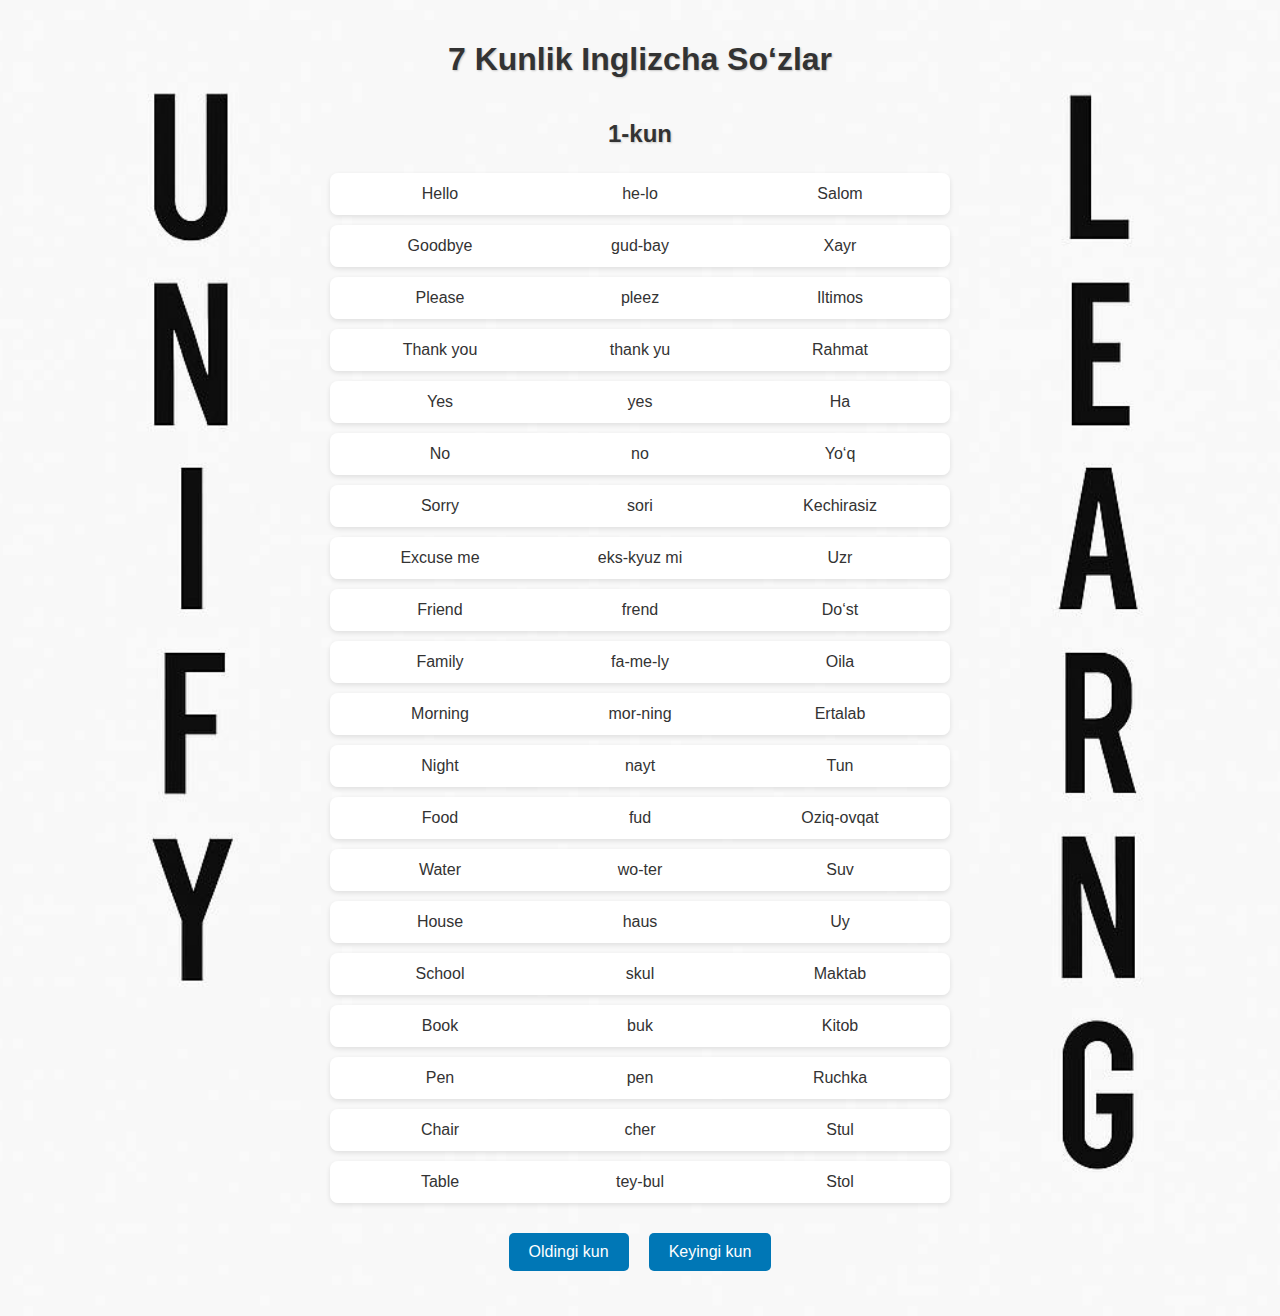
<file: index.html>
<!DOCTYPE html>
<html lang="uz">
<head>
  <meta charset="UTF-8">
  <meta name="viewport" content="width=device-width, initial-scale=1.0">
  <title>7 Kunlik Inglizcha So‘zlar</title>
  <style>
    body {
      font-family: Arial, sans-serif;
      margin: 0;
      padding: 20px;
      display: flex;
      flex-direction: column;
      align-items: center;
      background-image: url(../img/Unify.jpg);
      background-repeat: no-repeat;
      background-size: cover;
      background-position: center;
      min-height: 100vh;
      color: #333;
    }

    h1, h2 {
      text-align: center;
      text-shadow: 1px 1px 2px rgba(0,0,0,0.2);
    }

    #wordsContainer {
      display: flex;
      flex-direction: column;
      align-items: center;
      width: 100%;
      max-width: 600px;
    }

    .word {
      display: flex;
      justify-content: space-between;
      align-items: center;
      margin: 5px 0;
      padding: 10px;
      width: 100%;
      background: rgba(255,255,255,0.9);
      border-radius: 8px;
      box-shadow: 0 2px 5px rgba(0,0,0,0.1);
      cursor: pointer;
      transition: background 0.2s, transform 0.2s;
      flex-wrap: wrap;
    }

    .word:hover {
      background: #e0f7fa;
      transform: scale(1.02);
    }

    .word span {
      margin: 2px 5px;
      flex: 1 1 30%;
      text-align: center;
    }

    .controls {
      margin: 20px 0;
      display: flex;
      justify-content: center;
      flex-wrap: wrap;
    }

    button {
      padding: 10px 20px;
      margin: 5px 10px;
      border: none;
      border-radius: 5px;
      background: #0077b6;
      color: white;
      cursor: pointer;
      font-size: 16px;
      transition: background 0.2s;
    }

    button:hover {
      background: #0096c7;
    }

    @media (max-width: 600px) {
      .word span {
        flex: 1 1 100%;
        text-align: center;
      }
    }
  </style>
</head>
<body>
  <h1>7 Kunlik Inglizcha So‘zlar</h1>
  <h2 id="dayTitle"></h2>
  <div id="wordsContainer"></div>
  <div class="controls">
    <button id="prevBtn">Oldingi kun</button>
    <button id="nextBtn">Keyingi kun</button>
  </div>

  <script>
    const weekWords = [
      {
        day: "1-kun",
        words: [
          {text: "Hello", pronunciation: "he-lo", uz: "Salom"},
          {text: "Goodbye", pronunciation: "gud-bay", uz: "Xayr"},
          {text: "Please", pronunciation: "pleez", uz: "Iltimos"},
          {text: "Thank you", pronunciation: "thank yu", uz: "Rahmat"},
          {text: "Yes", pronunciation: "yes", uz: "Ha"},
          {text: "No", pronunciation: "no", uz: "Yo‘q"},
          {text: "Sorry", pronunciation: "sori", uz: "Kechirasiz"},
          {text: "Excuse me", pronunciation: "eks-kyuz mi", uz: "Uzr"},
          {text: "Friend", pronunciation: "frend", uz: "Do‘st"},
          {text: "Family", pronunciation: "fa-me-ly", uz: "Oila"},
          {text: "Morning", pronunciation: "mor-ning", uz: "Ertalab"},
          {text: "Night", pronunciation: "nayt", uz: "Tun"},
          {text: "Food", pronunciation: "fud", uz: "Oziq-ovqat"},
          {text: "Water", pronunciation: "wo-ter", uz: "Suv"},
          {text: "House", pronunciation: "haus", uz: "Uy"},
          {text: "School", pronunciation: "skul", uz: "Maktab"},
          {text: "Book", pronunciation: "buk", uz: "Kitob"},
          {text: "Pen", pronunciation: "pen", uz: "Ruchka"},
          {text: "Chair", pronunciation: "cher", uz: "Stul"},
          {text: "Table", pronunciation: "tey-bul", uz: "Stol"},
        ]
      },
      {
        day: "2-kun",
        words: [
          {text: "Car", pronunciation: "kar", uz: "Mashina"},
          {text: "Bus", pronunciation: "bas", uz: "Avtobus"},
          {text: "Train", pronunciation: "treyn", uz: "Poyezd"},
          {text: "Airport", pronunciation: "er-port", uz: "Aeroport"},
          {text: "Ticket", pronunciation: "tik-it", uz: "Chipta"},
          {text: "Bag", pronunciation: "bag", uz: "Sumka"},
          {text: "Clothes", pronunciation: "klowdz", uz: "Kiyim"},
          {text: "Shoes", pronunciation: "shooz", uz: "Oyoq kiyim"},
          {text: "Hat", pronunciation: "hat", uz: "Shlyapa"},
          {text: "Sun", pronunciation: "san", uz: "Quyosh"},
          {text: "Moon", pronunciation: "mun", uz: "Oy"},
          {text: "Star", pronunciation: "star", uz: "Yulduz"},
          {text: "Sky", pronunciation: "skay", uz: "Osmon"},
          {text: "Rain", pronunciation: "reyn", uz: "Yomg‘ir"},
          {text: "Snow", pronunciation: "sno", uz: "Qor"},
          {text: "Wind", pronunciation: "wind", uz: "Shamol"},
          {text: "Hot", pronunciation: "hat", uz: "Issiq"},
          {text: "Cold", pronunciation: "kohld", uz: "Sovuq"},
          {text: "Summer", pronunciation: "sam-er", uz: "Yoz"},
          {text: "Winter", pronunciation: "win-ter", uz: "Qish"},
        ]
      },
      {
        day: "3-kun",
        words: [
          {text: "Dog", pronunciation: "dog", uz: "It"},
          {text: "Cat", pronunciation: "kat", uz: "Mushuk"},
          {text: "Bird", pronunciation: "berd", uz: "Qush"},
          {text: "Fish", pronunciation: "fish", uz: "Baliq"},
          {text: "Cow", pronunciation: "kau", uz: "Sigir"},
          {text: "Horse", pronunciation: "hors", uz: "Ot"},
          {text: "Sheep", pronunciation: "ship", uz: "Qo‘y"},
          {text: "Pig", pronunciation: "pig", uz: "Cho‘chqa"},
          {text: "Rabbit", pronunciation: "rab-it", uz: "Quyon"},
          {text: "Chicken", pronunciation: "chik-en", uz: "Tovuq"},
          {text: "Apple", pronunciation: "ap-ul", uz: "Olma"},
          {text: "Banana", pronunciation: "ba-na-na", uz: "Banan"},
          {text: "Orange", pronunciation: "or-inj", uz: "Apelsin"},
          {text: "Grapes", pronunciation: "greypz", uz: "Uzum"},
          {text: "Milk", pronunciation: "milk", uz: "Sut"},
          {text: "Juice", pronunciation: "joo-s", uz: "Sharbat"},
          {text: "Bread", pronunciation: "bred", uz: "Non"},
          {text: "Butter", pronunciation: "but-er", uz: "Sariyog‘"},
          {text: "Cheese", pronunciation: "cheez", uz: "Pishloq"},
          {text: "Egg", pronunciation: "eg", uz: "Tuxum"},
        ]
      },
      {
        day: "4-kun",
        words: [
          {text: "City", pronunciation: "si-ti", uz: "Shahar"},
          {text: "Village", pronunciation: "vil-ij", uz: "Qishloq"},
          {text: "Street", pronunciation: "street", uz: "Ko‘cha"},
          {text: "Road", pronunciation: "rod", uz: "Yo‘l"},
          {text: "Market", pronunciation: "mar-ket", uz: "Bozor"},
          {text: "Shop", pronunciation: "shop", uz: "Do‘kon"},
          {text: "Hospital", pronunciation: "hos-pi-tal", uz: "Kasalxona"},
          {text: "School", pronunciation: "skul", uz: "Maktab"},
          {text: "Park", pronunciation: "park", uz: "Bog‘"},
          {text: "Bank", pronunciation: "bank", uz: "Bank"},
          {text: "Police", pronunciation: "po-lees", uz: "Politsiya"},
          {text: "Fire", pronunciation: "fayr", uz: "Olov"},
          {text: "Bus stop", pronunciation: "bas stop", uz: "Avtobus bekati"},
          {text: "Train station", pronunciation: "treyn stey-shun", uz: "Vokzal"},
          {text: "Library", pronunciation: "ly-brer-i", uz: "Kutubxona"},
          {text: "Cinema", pronunciation: "sin-e-ma", uz: "Kino"},
          {text: "Museum", pronunciation: "myu-zee-um", uz: "Muzey"},
          {text: "Bridge", pronunciation: "brij", uz: "Ko‘prik"},
          {text: "Square", pronunciation: "skwair", uz: "Maydon"},
          {text: "Tower", pronunciation: "taw-er", uz: "Minor"},
        ]
      },
      {
        day: "5-kun",
        words: [
          {text: "Run", pronunciation: "ran", uz: "Yugurish"},
          {text: "Walk", pronunciation: "wok", uz: "Yurish"},
          {text: "Jump", pronunciation: "jump", uz: "Sakrash"},
          {text: "Swim", pronunciation: "swim", uz: "Suzish"},
          {text: "Dance", pronunciation: "dans", uz: "Raqs"},
          {text: "Sing", pronunciation: "sing", uz: "Qo‘shiq aytish"},
          {text: "Read", pronunciation: "reed", uz: "O‘qish"},
          {text: "Write", pronunciation: "rayt", uz: "Yozish"},
          {text: "Listen", pronunciation: "lis-en", uz: "Tinglash"},
          {text: "Speak", pronunciation: "speek", uz: "Gapirish"},
          {text: "Eat", pronunciation: "eet", uz: "Yeyish"},
          {text: "Drink", pronunciation: "dringk", uz: "Ichish"},
          {text: "Sleep", pronunciation: "sleep", uz: "Uxlash"},
          {text: "Wake up", pronunciation: "weyk ap", uz: "Uyg‘onish"},
          {text: "Sit", pronunciation: "sit", uz: "O‘tirish"},
          {text: "Stand", pronunciation: "stand", uz: "Turish"},
          {text: "Play", pronunciation: "pley", uz: "O‘ynash"},
          {text: "Work", pronunciation: "work", uz: "Ishlash"},
          {text: "Drive", pronunciation: "drayv", uz: "Haydash"},
          {text: "Ride", pronunciation: "rayd", uz: "Minish"},
        ]
      },
      {
        day: "6-kun",
        words: [
          {text: "Happy", pronunciation: "hap-i", uz: "Baxtli"},
          {text: "Sad", pronunciation: "sad", uz: "Xafa"},
          {text: "Angry", pronunciation: "ang-ri", uz: "G‘azablangan"},
          {text: "Tired", pronunciation: "tayrd", uz: "Charchagan"},
          {text: "Excited", pronunciation: "ik-say-tid", uz: "Hayajonlangan"},
          {text: "Bored", pronunciation: "bord", uz: "Charchagan"},
          {text: "Hungry", pronunciation: "hung-ri", uz: "Och"},
          {text: "Thirsty", pronunciation: "thir-sti", uz: "Chanqagan"},
          {text: "Hot", pronunciation: "hat", uz: "Issiq"},
          {text: "Cold", pronunciation: "kohld", uz: "Sovuq"},
          {text: "Beautiful", pronunciation: "byu-ti-ful", uz: "Chiroyli"},
          {text: "Ugly", pronunciation: "uhg-li", uz: "Xunuk"},
          {text: "Big", pronunciation: "big", uz: "Katta"},
          {text: "Small", pronunciation: "smol", uz: "Kichik"},
          {text: "Fast", pronunciation: "fast", uz: "Tez"},
          {text: "Slow", pronunciation: "sloh", uz: "Sekin"},
          {text: "Young", pronunciation: "yung", uz: "Yosh"},
          {text: "Old", pronunciation: "ohld", uz: "Katta yoshda"},
          {text: "Strong", pronunciation: "strong", uz: "Kuchli"},
          {text: "Weak", pronunciation: "week", uz: "Zaif"},
        ]
      },
      {
        day: "7-kun",
        words: [
          {text: "Monday", pronunciation: "mun-day", uz: "Dushanba"},
          {text: "Tuesday", pronunciation: "tyooz-day", uz: "Seshanba"},
          {text: "Wednesday", pronunciation: "wenz-day", uz: "Chorshanba"},
          {text: "Thursday", pronunciation: "thurz-day", uz: "Payshanba"},
          {text: "Friday", pronunciation: "frai-day", uz: "Juma"},
          {text: "Saturday", pronunciation: "sat-er-day", uz: "Shanba"},
          {text: "Sunday", pronunciation: "sun-day", uz: "Yakshanba"},
          {text: "Morning", pronunciation: "mor-ning", uz: "Ertalab"},
          {text: "Afternoon", pronunciation: "af-ter-noon", uz: "Kunduzi"},
          {text: "Evening", pronunciation: "eev-ning", uz: "Kechqurun"},
          {text: "Night", pronunciation: "nayt", uz: "Tun"},
          {text: "Today", pronunciation: "to-day", uz: "Bugun"},
          {text: "Tomorrow", pronunciation: "to-mor-row", uz: "Ertaga"},
          {text: "Yesterday", pronunciation: "yes-ter-day", uz: "Kecha"},
          {text: "Week", pronunciation: "week", uz: "Hafta"},
          {text: "Month", pronunciation: "month", uz: "Oy"},
          {text: "Year", pronunciation: "yer", uz: "Yil"},
          {text: "Time", pronunciation: "taym", uz: "Vaqt"},
          {text: "Day", pronunciation: "day", uz: "Kun"},
          {text: "Hour", pronunciation: "aw-er", uz: "Soat"},
        ]
      }
    ];

    let currentDay = 0;
    const dayTitle = document.getElementById('dayTitle');
    const wordsContainer = document.getElementById('wordsContainer');
    const prevBtn = document.getElementById('prevBtn');
    const nextBtn = document.getElementById('nextBtn');

    function showDay(dayIndex) {
      wordsContainer.innerHTML = '';
      dayTitle.textContent = weekWords[dayIndex].day;
      weekWords[dayIndex].words.forEach(word => {
        const div = document.createElement('div');
        div.className = 'word';
        div.innerHTML = `<span>${word.text}</span><span>${word.pronunciation}</span><span>${word.uz}</span>`;
        div.addEventListener('click', () => {
          speechSynthesis.cancel(); // avvalgi audio to'xtatiladi
          const utterance = new SpeechSynthesisUtterance(word.text);
          utterance.lang = 'en-US';
          speechSynthesis.speak(utterance);
        });
        wordsContainer.appendChild(div);
      });
    }

    prevBtn.addEventListener('click', () => {
      if(currentDay > 0) currentDay--;
      showDay(currentDay);
    });

    nextBtn.addEventListener('click', () => {
      if(currentDay < weekWords.length - 1) currentDay++;
      showDay(currentDay);
    });

    showDay(currentDay);
  </script>
</body>
</html>
</file>
